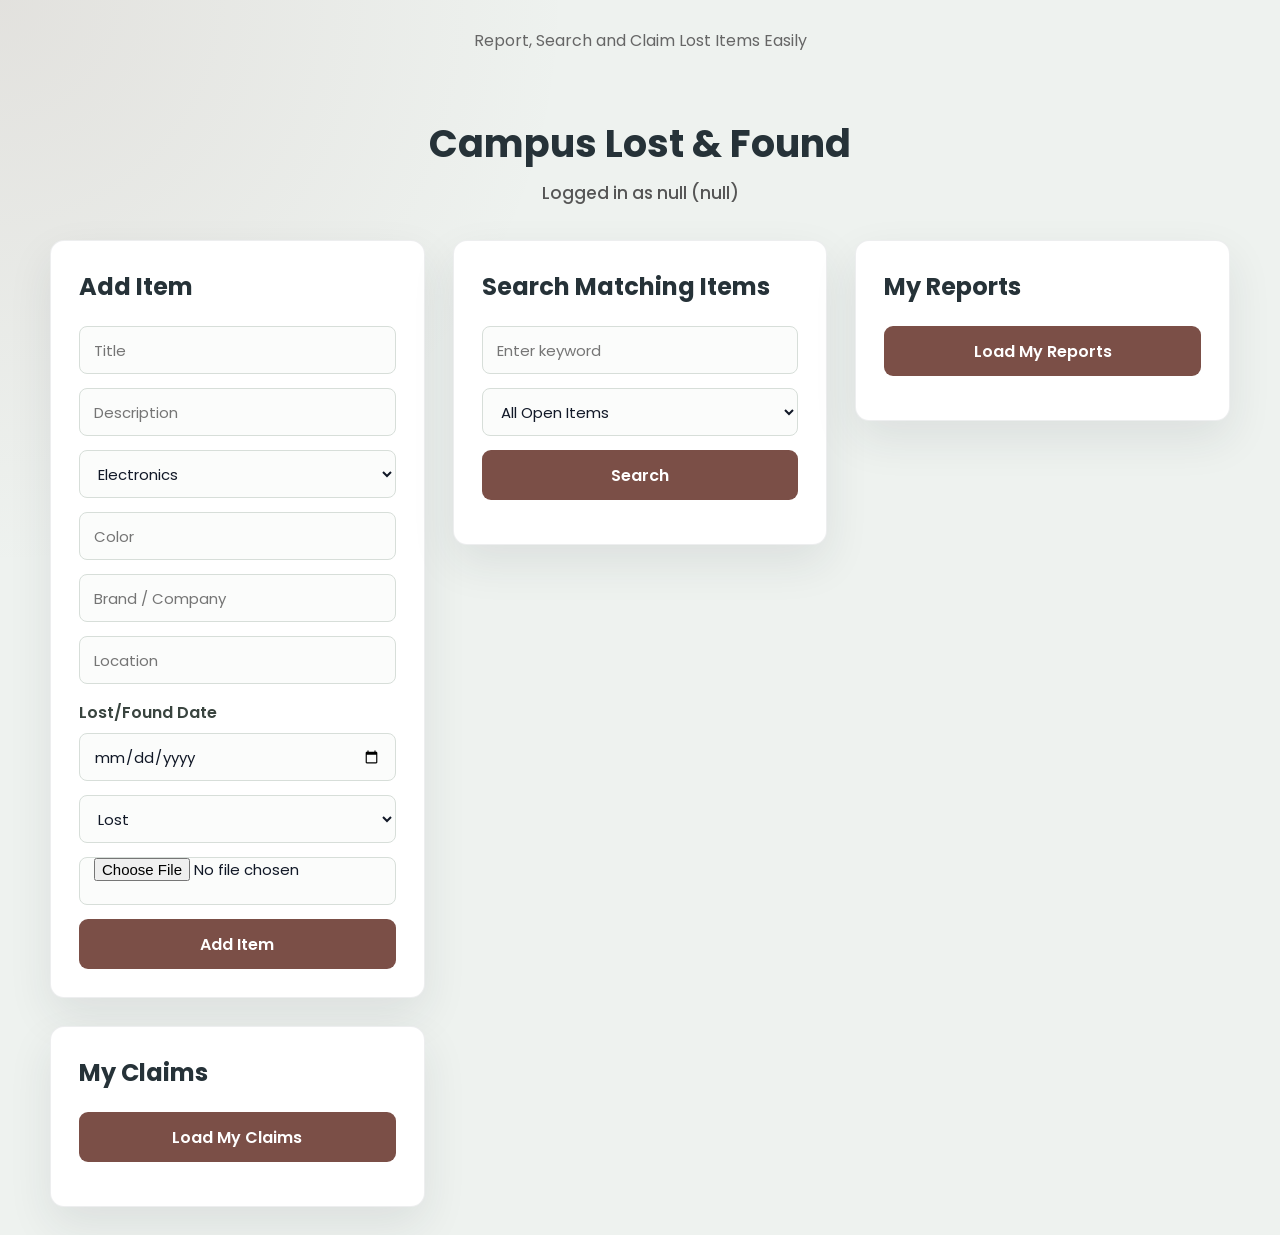
<file: templates/index.html>
<!DOCTYPE html>
<html>

<head>
    <title>Lost & Found Portal</title>

    <link href="https://fonts.googleapis.com/css2?family=Poppins&display=swap" rel="stylesheet">
    <link rel="stylesheet" href="../static/style.css">
</head>

<body>

    <p style="text-align:center; color:#666;">
        Report, Search and Claim Lost Items Easily
    </p>

    <div class="container">

        <h1 class="main-tittle">Campus Lost & Found</h1>
        <p id="userInfo" style="text-align:center; color:#555;"></p>

        <div class="main">

            <!-- ADD ITEM -->
            <div class="card">
                <h3>Add Item</h3>

                <input id="title" placeholder="Title">
                <input id="desc" placeholder="Description">

                <select id="cat">
                    <option value="electronics">Electronics</option>
                    <option value="accessories">Accessories</option>
                    <option value="documents">Documents</option>
                    <option value="others">Others</option>
                </select>

                <input id="color" placeholder="Color">
                <input id="brand" placeholder="Brand / Company">
                <input id="loc" placeholder="Location">
                <label>Lost/Found Date</label>
                <input id="event_date" type="date">


                <select id="report_type">
                    <option value="lost">Lost</option>
                    <option value="found">Found</option>
                </select>
                <input id="image" type="file" accept="image/*">

                <button onclick="addItem()">Add Item</button>
            </div>

            <!-- SEARCH -->
            <div class="card">
                <h3>Search Matching Items</h3>

                <input id="search" placeholder="Enter keyword">

                <select id="filterStatus">
                    <option value="">All Open Items</option>
                    <option value="open">Open</option>
                    <option value="under_review">Under Review</option>
                    <option value="claimed">Claimed</option>
                    <option value="returned">Returned</option>
                </select>

                <button onclick="search()">Search</button>

                <div id="results"></div>
            </div>

            <!-- ADMIN PANEL -->
            <div class="card admin-card" id="adminPanel">
                <h3>Admin Panel</h3>
                <button onclick="loadClaims()">Load Claims</button>

                <div id="claims"></div>
            </div>
            <div class="card">
                <h3>My Reports</h3>
                <button onclick="loadMyReports()">Load My Reports</button>
                <div id="myReports"></div>
            </div>

            <div class="card">
                <h3>My Claims</h3>
                <button onclick="loadMyClaims()">Load My Claims</button>
                <div id="myClaims"></div>
            </div>

        </div>

    </div>

    <script>
        const base = "http://127.0.0.1:5000";

        function addItem() {
            const userId = localStorage.getItem("user_id");

            if (!userId) {
                alert("Please login first");
                window.location.href = "/login-page";
                return;
            }

            const formData = new FormData();

            formData.append("title", document.getElementById("title").value);
            formData.append("description", document.getElementById("desc").value);
            formData.append("category", document.getElementById("cat").value);
            formData.append("color", document.getElementById("color").value);
            formData.append("brand", document.getElementById("brand").value);
            formData.append("location", document.getElementById("loc").value);
            formData.append("event_date", document.getElementById("event_date").value);
            formData.append("report_type", document.getElementById("report_type").value);
            formData.append("reported_by", userId);

            const image = document.getElementById("image").files[0];

            if (image) {
                formData.append("image", image);
            }

            fetch(base + "/add-item", {
                method: "POST",
                body: formData
            })
                .then(res => res.json())
                .then(data => alert(data.message || data.error));
        }


        function search() {
            let keyword = document.getElementById("search").value;
            let status = document.getElementById("filterStatus").value;

            if (!keyword) {
                alert("Enter a keyword to search");
                return;
            }

            fetch(base + "/match/" + keyword + "?status=" + status)
                .then(res => res.json())
                .then(data => {
                    let html = "";

                    if (data.matches && data.matches.length > 0) {
                        data.matches.forEach(item => {
                            html += `
                                <div class="card">
                                    ${item.image_url ? `<img src="${item.image_url}" class="item-img">` : ""}
                                    <h4>${item.title}</h4>
                                    <p>${item.description || ""}</p>
                                    <p><b>Category:</b> ${item.category}</p>
                                    <p><b>Color:</b> ${item.color || "Not added"}</p>
                                    <p><b>Brand:</b> ${item.brand || "Not added"}</p>
                                    <p><b>Location:</b> ${item.location}</p>
                                    <p><b>Date:</b> ${item.event_date || "Not added"}</p>
                                    <p><b>Report Type:</b> ${item.report_type}</p>
                                    <p><b>Status:</b> ${item.status}</p>

                                    <button onclick="claimItem(${item.item_id})">
                                        Claim
                                    </button>
                                </div>
                            `;
                        });
                    } else {
                        html = "<p>No matching items found</p>";
                    }

                    document.getElementById("results").innerHTML = html;
                });
        }

        function claimItem(item_id) {
            const userId = localStorage.getItem("user_id");

            if (!userId) {
                alert("Please login first");
                window.location.href = "/login-page";
                return;
            }

            const proof = prompt("Enter proof that this item belongs to you");

            if (!proof) {
                alert("Proof is required to claim an item");
                return;
            }

            fetch(base + "/claim", {
                method: "POST",
                headers: { "Content-Type": "application/json" },
                body: JSON.stringify({
                    item_id: item_id,
                    claimant_id: userId,
                    proof_description: proof
                })
            })
                .then(res => res.json())
                .then(data => {
                    alert(data.message || data.error);
                });
        }

        function loadClaims() {
            fetch(base + "/get-claims")
                .then(res => res.json())
                .then(data => {
                    let html = "";

                    if (data.length > 0) {
                        data.forEach(c => {
                            html += `
                                <div class="card">
                                    <p><b>Claim ID:</b> ${c.claim_id}</p>
                                    <p><b>Item:</b> ${c.item_name}</p>
                                    <p><b>Claimed By:</b> ${c.claimant_name}</p>
                                    <p><b>Proof:</b> ${c.proof_description}</p>
                                    <p><b>Status:</b> ${c.status}</p>

                                    <button onclick="approve(${c.claim_id})">Approve</button>
                                    <button onclick="reject(${c.claim_id})">Reject</button>
                                </div>
                            `;
                        });
                    } else {
                        html = "<p>No claims found</p>";
                    }

                    document.getElementById("claims").innerHTML = html;
                });
        }

        function approve(claim_id) {
            const reviewedBy = localStorage.getItem("user_id");

            fetch(base + "/approve-claim/" + claim_id, {
                method: "PUT",
                headers: { "Content-Type": "application/json" },
                body: JSON.stringify({
                    reviewed_by: reviewedBy
                })
            })
                .then(res => res.json())
                .then(data => {
                    alert(data.message || data.error);
                    loadClaims();
                });
        }

        function reject(claim_id) {
            const reviewedBy = localStorage.getItem("user_id");

            fetch(base + "/reject-claim/" + claim_id, {
                method: "PUT",
                headers: { "Content-Type": "application/json" },
                body: JSON.stringify({
                    reviewed_by: reviewedBy
                })
            })
                .then(res => res.json())
                .then(data => {
                    alert(data.message || data.error);
                    loadClaims();
                });
        }
        window.onload = function () {
            const role = localStorage.getItem("role");
            const name = localStorage.getItem("name");

            document.getElementById("userInfo").innerText =
                "Logged in as " + name + " (" + role + ")";

            if (role !== "admin" && role !== "security") {
                document.getElementById("adminPanel").style.display = "none";
            }
        };
        function loadMyReports() {
            const userId = localStorage.getItem("user_id");

            if (!userId) {
                alert("Please login first");
                window.location.href = "/login-page";
                return;
            }

            fetch(base + "/my-reports/" + userId)
                .then(res => res.json())
                .then(data => {
                    let html = "";

                    if (data.length > 0) {
                        data.forEach(item => {
                            html += `
                        <div class="card">
                            <h4>${item.title}</h4>
                            <p><b>Category:</b> ${item.category}</p>
                            <p><b>Color:</b> ${item.color || "Not added"}</p>
                            <p><b>Brand:</b> ${item.brand || "Not added"}</p>
                            <p><b>Location:</b> ${item.location}</p>
                            <p><b>Date:</b> ${item.event_date || "Not added"}</p>
                            <p><b>Type:</b> ${item.report_type}</p>
                            <p><b>Status:</b> ${item.status}</p>
                        </div>
                    `;
                        });
                    } else {
                        html = "<p>You have not reported any items yet</p>";
                    }

                    document.getElementById("myReports").innerHTML = html;
                });
        };
        function loadMyClaims() {
            const userId = localStorage.getItem("user_id");

            if (!userId) {
                alert("Please login first");
                window.location.href = "/login-page";
                return;
            }

            fetch(base + "/my-claims/" + userId)
                .then(res => res.json())
                .then(data => {
                    let html = "";

                    if (data.length > 0) {
                        data.forEach(c => {
                            html += `
                        <div class="card">
                            <p><b>Claim ID:</b> ${c.claim_id}</p>
                            <p><b>Item:</b> ${c.item_name}</p>
                            <p><b>Proof:</b> ${c.proof_description}</p>
                            <p><b>Claim Status:</b> ${c.status}</p>
                            <p><b>Item Status:</b> ${c.item_status}</p>
                        </div>
                    `;
                        });
                    } else {
                        html = "<p>You have not claimed any items yet</p>";
                    }

                    document.getElementById("myClaims").innerHTML = html;
                });
        };



    </script>

</body>

</html>
</file>
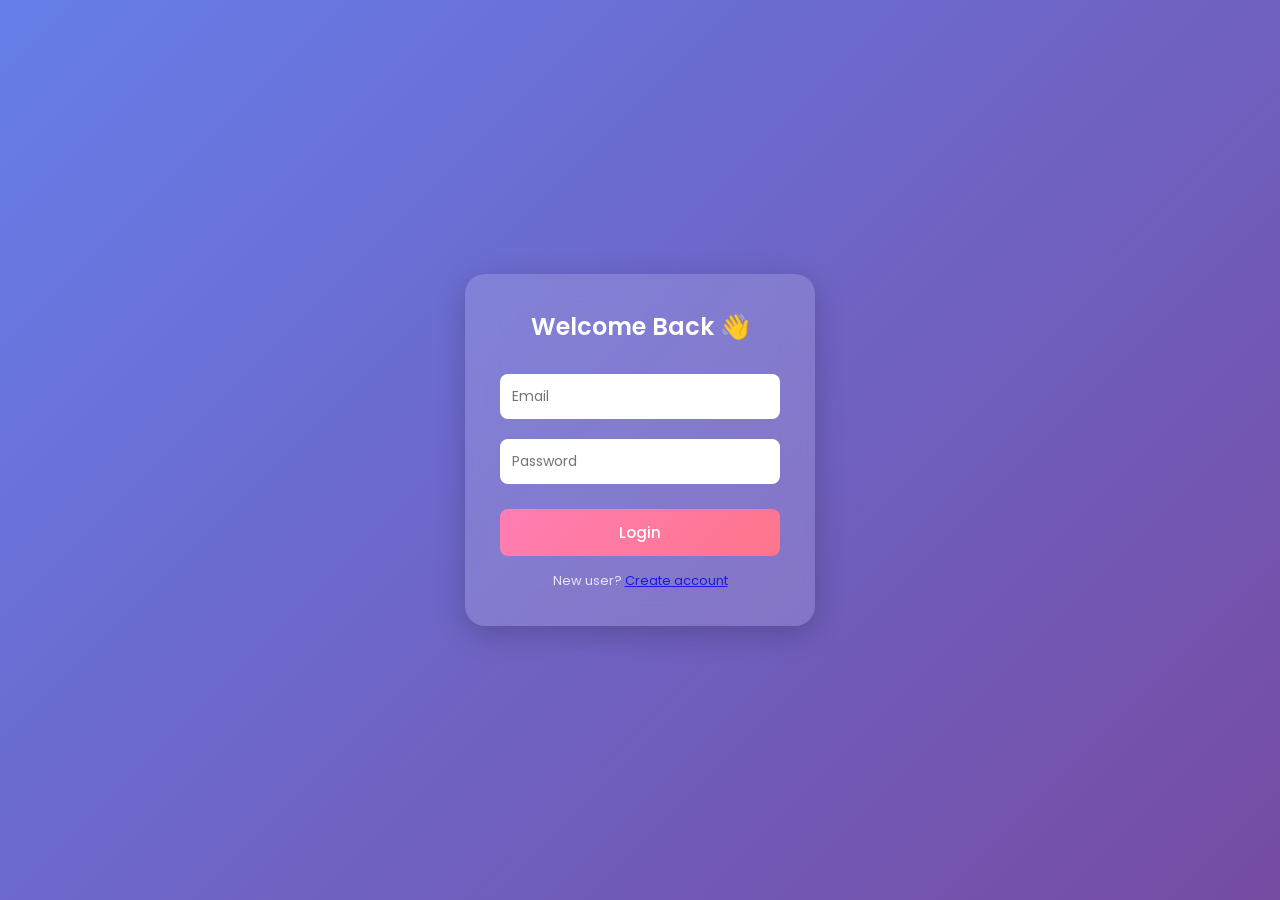
<file: templates/login.html>
<!DOCTYPE html>
<html>

<head>
    <title>Login</title>
    <link href="https://fonts.googleapis.com/css2?family=Poppins:wght@300;500;600&display=swap" rel="stylesheet">

    <style>
        * {
            margin: 0;
            padding: 0;
            box-sizing: border-box;
            font-family: 'Poppins', sans-serif;
        }

        body {
            height: 100vh;
            display: flex;
            justify-content: center;
            align-items: center;
            background: linear-gradient(135deg, #667eea, #764ba2);
        }

        /* Glass Card */
        .box {
            width: 350px;
            padding: 35px;
            border-radius: 20px;
            background: rgba(255, 255, 255, 0.15);
            backdrop-filter: blur(15px);
            box-shadow: 0 8px 30px rgba(0, 0, 0, 0.2);
            text-align: center;
            color: white;
            animation: fadeIn 0.6s ease;
        }

        h2 {
            margin-bottom: 20px;
            font-weight: 600;
        }

        /* Inputs */
        input {
            width: 100%;
            padding: 12px;
            margin: 10px 0;
            border: none;
            border-radius: 8px;
            outline: none;
            font-size: 14px;
        }

        input:focus {
            box-shadow: 0 0 0 2px rgba(255, 255, 255, 0.5);
        }

        /* Button */
        button {
            width: 100%;
            padding: 12px;
            margin-top: 15px;
            border: none;
            border-radius: 8px;
            background: linear-gradient(135deg, #ff7eb3, #ff758c);
            color: white;
            font-size: 15px;
            font-weight: 500;
            cursor: pointer;
            transition: 0.3s;
        }

        button:hover {
            transform: translateY(-2px);
            box-shadow: 0 5px 15px rgba(0, 0, 0, 0.3);
        }

        /* Footer */
        .footer {
            margin-top: 15px;
            font-size: 13px;
            opacity: 0.8;
        }

        /* Animation */
        @keyframes fadeIn {
            from {
                opacity: 0;
                transform: translateY(20px);
            }

            to {
                opacity: 1;
                transform: translateY(0);
            }
        }
    </style>
</head>

<body>

    <div class="box">
        <h2>Welcome Back 👋</h2>

        <input id="email" placeholder="Email">
        <input id="password" type="password" placeholder="Password">

        <button onclick="login()">Login</button>

        <div class="footer">
            New user? <a href="/register-page">Create account</a>
        </div>

    </div>

    <script>

        function login() {
            const email = document.getElementById("email").value;
            const password = document.getElementById("password").value;

            fetch("http://127.0.0.1:5000/login", {
                method: "POST",
                headers: { "Content-Type": "application/json" },
                body: JSON.stringify({
                    email: email,
                    password: password
                })
            })
                .then(res => res.json())
                .then(data => {
                    if (data.error) {
                        alert(data.error);   // show error
                    } else {
                        localStorage.setItem("user_id", data.user.user_id);
                        localStorage.setItem("role", data.user.role);
                        localStorage.setItem("name", data.user.name);
                        if (data.user.role === "admin" || data.user.role === "security") {
                            window.location.href = "/admin-page";
                        } else {
                            window.location.href = "/ui";
                        }
                        // redirect after login
                    }
                });
        }



    </script>

</body>

</html>
</file>
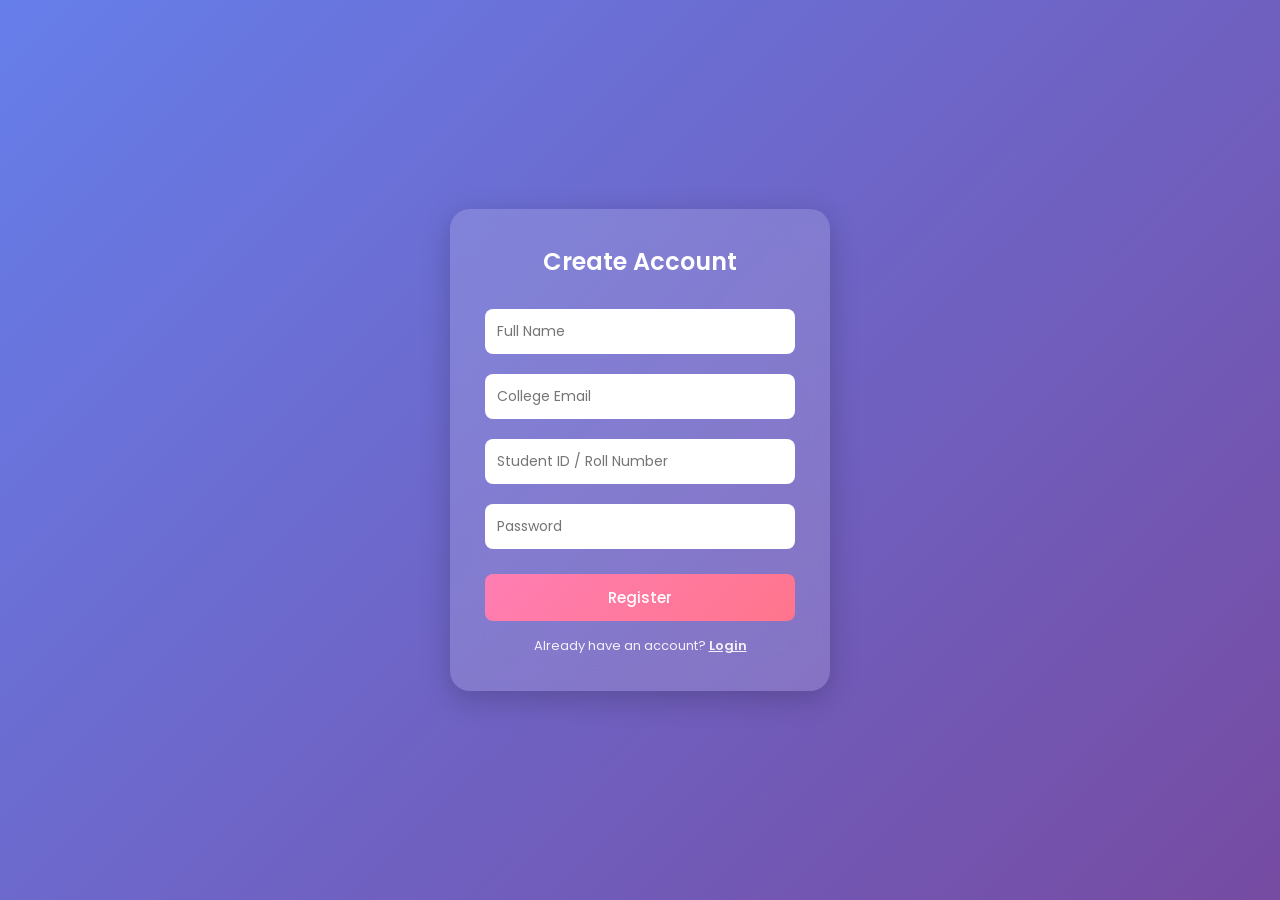
<file: templates/register.html>
<!DOCTYPE html>
<html>
<head>
    <title>Register</title>
    <link href="https://fonts.googleapis.com/css2?family=Poppins:wght@300;500;600&display=swap" rel="stylesheet">

    <style>
        * {
            margin: 0;
            padding: 0;
            box-sizing: border-box;
            font-family: 'Poppins', sans-serif;
        }

        body {
            min-height: 100vh;
            display: flex;
            justify-content: center;
            align-items: center;
            background: linear-gradient(135deg, #667eea, #764ba2);
        }

        .box {
            width: 380px;
            padding: 35px;
            border-radius: 20px;
            background: rgba(255, 255, 255, 0.15);
            backdrop-filter: blur(15px);
            box-shadow: 0 8px 30px rgba(0,0,0,0.2);
            text-align: center;
            color: white;
        }

        h2 {
            margin-bottom: 20px;
            font-weight: 600;
        }

        input {
            width: 100%;
            padding: 12px;
            margin: 10px 0;
            border: none;
            border-radius: 8px;
            outline: none;
            font-size: 14px;
        }

        button {
            width: 100%;
            padding: 12px;
            margin-top: 15px;
            border: none;
            border-radius: 8px;
            background: linear-gradient(135deg, #ff7eb3, #ff758c);
            color: white;
            font-size: 15px;
            font-weight: 500;
            cursor: pointer;
        }

        .footer {
            margin-top: 15px;
            font-size: 13px;
            opacity: 0.9;
        }

        .footer a {
            color: white;
            font-weight: 600;
        }
    </style>
</head>
<body>

<div class="box">
    <h2>Create Account</h2>

    <input id="name" placeholder="Full Name">
    <input id="email" placeholder="College Email">
    <input id="student_id" placeholder="Student ID / Roll Number">
    <input id="password" type="password" placeholder="Password">

    <button onclick="register()">Register</button>

    <div class="footer">
        Already have an account? <a href="/login-page">Login</a>
    </div>
</div>

<script>
function register() {
    fetch("http://127.0.0.1:5000/register", {
        method: "POST",
        headers: {"Content-Type": "application/json"},
        body: JSON.stringify({
            name: document.getElementById("name").value,
            email: document.getElementById("email").value,
            student_id: document.getElementById("student_id").value,
            password: document.getElementById("password").value
        })
    })
    .then(res => res.json())
    .then(data => {
        if (data.message) {
            alert(data.message);
            window.location.href = "/login-page";
        } else {
            alert(data.error);
        }
    });
}
</script>

</body>
</html>
</file>
<file: static/style.css>
* {
    margin: 0;
    padding: 0;
    box-sizing: border-box;
    font-family: "Poppins", sans-serif;
}

body {
    min-height: 100vh;
    background: #eef2ef;
    color: #1f2933;
    padding: 28px;
}

.container {
    width: min(1180px, 100%);
    margin: 0 auto;
}

.main-tittle,
.main-title {
    text-align: center;
    font-size: 34px;
    font-weight: 700;
    margin: 10px 0 8px;
    color: #263238;
}

.container > p,
body > p {
    text-align: center;
    color: #66736c;
    margin-bottom: 24px;
}

.main {
    display: grid;
    grid-template-columns: repeat(2, minmax(320px, 1fr));
    gap: 24px;
    align-items: start;
}

.card {
    background: #ffffff;
    border: 1px solid #e3e8e5;
    border-radius: 12px;
    padding: 24px;
    box-shadow: 0 12px 30px rgba(31, 41, 51, 0.08);
    width: 100%;
}

.card h3 {
    font-size: 22px;
    margin-bottom: 18px;
    color: #263238;
}

.card h4 {
    font-size: 18px;
    margin-bottom: 10px;
    color: #263238;
}

input,
select {
    width: 100%;
    height: 48px;
    padding: 0 14px;
    margin-bottom: 14px;
    border: 1px solid #d7ded9;
    border-radius: 8px;
    background: #fbfcfb;
    color: #111827;
    font-size: 15px;
    outline: none;
}

input:focus,
select:focus {
    border-color: #7b4f47;
    box-shadow: 0 0 0 3px rgba(123, 79, 71, 0.14);
}

label {
    display: block;
    margin: 2px 0 8px;
    font-weight: 600;
    color: #39443f;
}

button {
    width: 100%;
    min-height: 46px;
    border: none;
    border-radius: 8px;
    background: #7b4f47;
    color: white;
    font-size: 15px;
    font-weight: 600;
    cursor: pointer;
    transition: 0.2s ease;
}

button:hover {
    background: #68423b;
    transform: translateY(-1px);
}

button + button {
    margin-top: 10px;
}

#results,
#claims,
#items,
#pendingUsers,
#myReports,
#myClaims,
#stats {
    margin-top: 16px;
}

#results .card,
#claims .card,
#items .card,
#pendingUsers .card,
#myReports .card,
#myClaims .card {
    margin-top: 14px;
    padding: 16px;
    border-radius: 10px;
    box-shadow: none;
    background: #f8faf8;
}

.card p {
    font-size: 15px;
    line-height: 1.55;
    margin: 7px 0;
    overflow-wrap: break-word;
}

.admin-card {
    border-top: 4px solid #7b4f47;
}

@media (min-width: 1200px) {
    .main {
        grid-template-columns: repeat(3, minmax(320px, 1fr));
    }
}

@media (max-width: 760px) {
    body {
        padding: 16px;
    }

    .main {
        grid-template-columns: 1fr;
    }

    .main-tittle,
    .main-title {
        font-size: 27px;
    }

    .card {
        padding: 18px;
    }
}
body {
    background:
        radial-gradient(circle at top left, rgba(123, 79, 71, 0.10), transparent 32%),
        #eef2ef;
}

.container {
    padding-top: 28px;
}

.main-tittle,
.main-title {
    font-size: 38px;
    letter-spacing: 0;
}

#adminInfo,
#userInfo {
    margin-bottom: 34px;
    font-size: 17px;
    color: #5f6b66;
    font-weight: 500;
}

.main {
    grid-template-columns: repeat(3, minmax(300px, 1fr));
    gap: 28px;
}

.card {
    border-radius: 14px;
    padding: 28px;
    border: 1px solid rgba(31, 41, 51, 0.08);
    box-shadow: 0 18px 45px rgba(31, 41, 51, 0.09);
}

.card h3 {
    font-size: 24px;
    margin-bottom: 22px;
}

button {
    height: 50px;
    border-radius: 9px;
    background: #7b4f47;
    font-size: 16px;
}

button:hover {
    background: #633e38;
}

.stats-grid {
    display: grid;
    grid-template-columns: repeat(2, 1fr);
    gap: 12px;
    margin-top: 18px;
}

.stat-box {
    min-height: 86px;
    padding: 14px;
    border-radius: 12px;
    background: #f7f9f7;
    border: 1px solid #e1e7e3;
    display: flex;
    flex-direction: column;
    justify-content: space-between;
}

.stat-box span {
    font-size: 13px;
    color: #66736c;
    font-weight: 600;
}

.stat-box b {
    font-size: 28px;
    color: #263238;
}

.stat-box.success {
    background: #edf8f1;
}

.stat-box.warning {
    background: #fff7e8;
}

.stat-box.danger {
    background: #fff0f0;
}

.stat-box.lost {
    background: #eef3ff;
}

.stat-box.found {
    background: #eefaf8;
}

#claims .card,
#items .card,
#pendingUsers .card {
    background: #f8faf8;
    border-radius: 12px;
    padding: 18px;
}

@media (max-width: 1050px) {
    .main {
        grid-template-columns: repeat(2, minmax(300px, 1fr));
    }
}

@media (max-width: 720px) {
    .main {
        grid-template-columns: 1fr;
    }

    .stats-grid {
        grid-template-columns: 1fr;
    }

    .main-tittle,
    .main-title {
        font-size: 30px;
    }
}
.item-img {
    width: 100%;
    height: 180px;
    object-fit: cover;
    border-radius: 10px;
    margin-bottom: 14px;
    border: 1px solid #e1e7e3;
}
</file>
